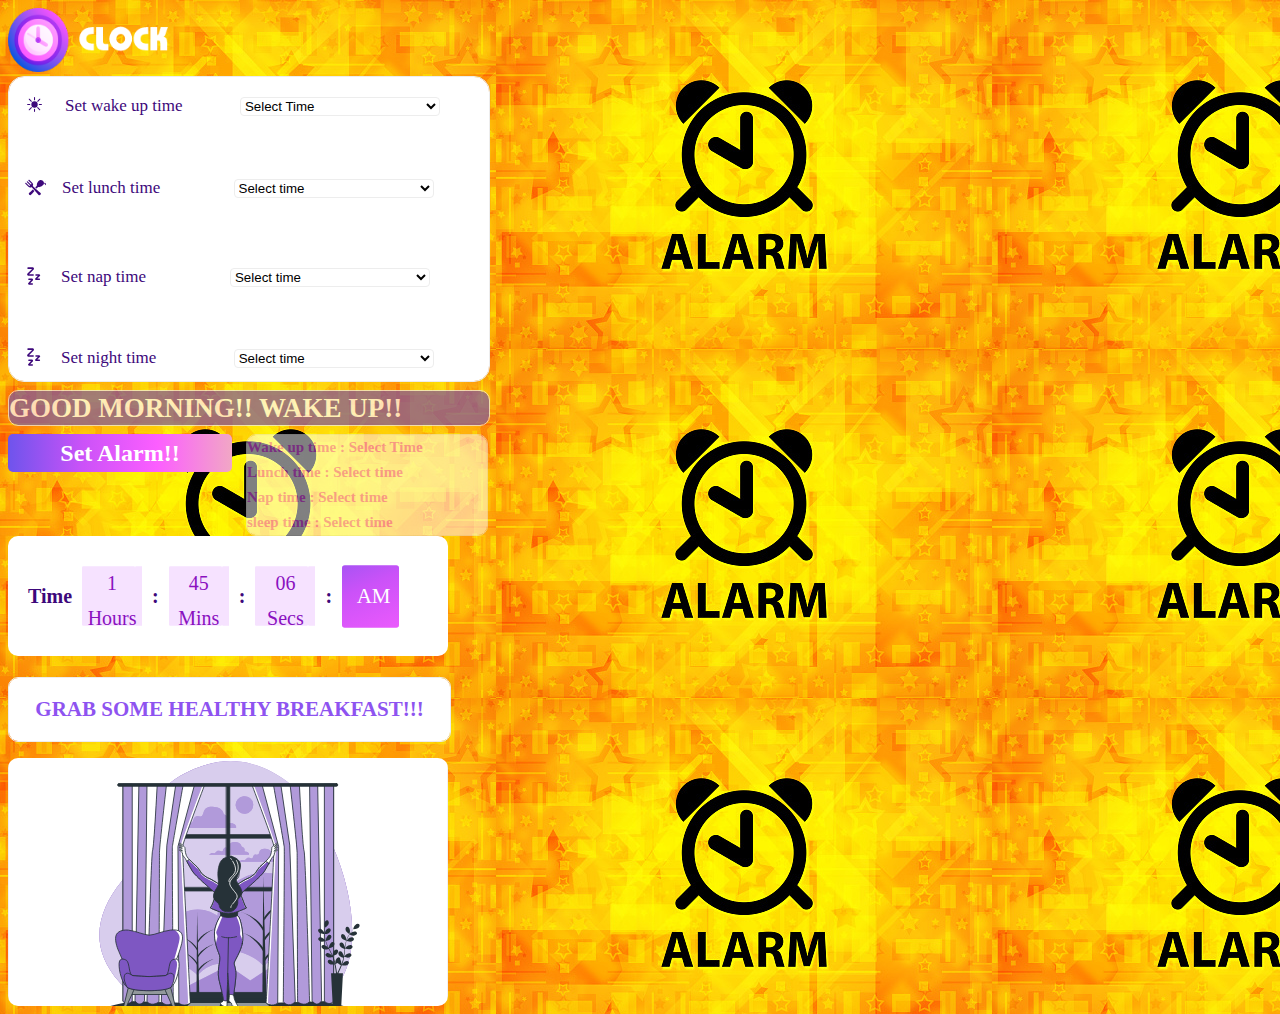
<file: P-1/index.html>
<!DOCTYPE html>
<html lang="en">
<head>
    <meta charset="UTF-8">
    <meta name="viewport" content="width=device-width, initial-scale=1.0">
    <title>Clock Good-Morning</title>
    <link rel="stylesheet" href="./style.css">
</head>
<body>
    <div class="conatiner">
        <div class="content-1">
            <img src="./clock_logo.png" alt="logo" class="logo">
            <div class="alarm">
                <li class="alarm-list1 alarm1"> <span>Set wake up time</span>
                <select name="wakeup" id="wakeup" class="select1">
                  <option value="Select time" required>Select Time</option>
                  <option value="10">10 am-11 am</option>
                  <option value="11">11 am-12 pm</option>
                  <option value="12">12 pm-01 pm</option>
                  <option value="13">01 pm-02 pm</option>
                  <option value="14">02 pm-03 pm</option>
                  <option value="15">03 pm-04 pm</option>
                  <option value="16">04 pm-05 pm</option>
                  <option value="17">05 pm-06 pm</option>
                  <option value="18">06 pm-07 pm</option>
                  <option value="19">07 pm-08 pm</option>
                  <option value="20">08 pm-09 pm</option>
                  <option value="21">09 pm-10 pm</option>
                  <option value="22">10 pm-11 pm</option>
                  <option value="23">11 pm-12 pm</option>
                  <option value="24">12 pm-01 am</option>
                  <option value="1">01 am-02 am</option>
                  <option value="2">02 am-03 am</option>
                  <option value="3">03 am-04 am</option>
                  <option value="4">04 am-05 am</option>
                  <option value="5">05 am-06 am</option>
                  <option value="6">06 am-07 am</option>
                  <option value="7">07 am-08 am</option>
                  <option value="8">08 am-09 am</option>
                  <option value="9">09 am-10 am</option>
                 </select></li>

                <li class="alarm-list2 alarm1"><span>Set lunch time</span>
                <select name="lunch" id="lunch" class="select2">
                <option value="Select time" required>Select time</option>
                 <option value="10">10 am-11 am</option>
                  <option value="11">11 am-12 pm</option>
                  <option value="12">12 pm-01 pm</option>
                  <option value="13">01 pm-02 pm</option>
                  <option value="14">02 pm-03 pm</option>
                  <option value="15">03 pm-04 pm</option>
                  <option value="16">04 pm-05 pm</option>
                  <option value="17">05 pm-06 pm</option>
                  <option value="18">06 pm-07 pm</option>
                  <option value="19">07 pm-08 pm</option>
                  <option value="20">08 pm-09 pm</option>
                  <option value="21">09 pm-10 pm</option>
                  <option value="22">10 pm-11 pm</option>
                  <option value="23">11 pm-12 pm</option>
                  <option value="24">12 pm-01 am</option>
                  <option value="1">01 am-02 am</option>
                  <option value="2">02 am-03 am</option>
                  <option value="3">03 am-04 am</option>
                  <option value="4">04 am-05 am</option>
                  <option value="5">05 am-06 am</option>
                  <option value="6">06 am-07 am</option>
                  <option value="7">07 am-08 am</option>
                  <option value="8">08 am-09 am</option>
                  <option value="9">09 am-10 am</option>
                </select></li>
              <li class="alarm-list3 alarm1"><span>Set nap time</span>
                <select name="nap" id="nap" class="select3">
                    <option  value="Select time" required>Select time</option>
                    <option value="10">10 AM-11 AM</option>
                    <option value="11">11 AM-12 PM</option>
                    <option value="12 PM-1 PM">12 PM-01 PM</option>
                    <option value="13">01 PM-02 PM</option>
                    <option value="14">02 PM-03 PM</option>
                    <option value="15">03 PM-04 PM</option>
                    <option value="16">04 PM-05 PM</option>
                    <option value="17">05 PM-06 PM</option>
                    <option value="18">06 PM-07 PM</option>
                    <option value="19">07 PM-08 PM</option>
                    <option value="20">08 PM-09 PM</option>
                    <option value="21">09 PM-10 PM</option>
                    <option value="22">10 PM-11 PM</option>
                    <option value="23">11 PM-12 AM</option>
                    <option value="24">12 AM-01 AM</option>
                    <option value="1">01 AM-02 AM</option>
                    <option value="2">02 AM-03 AM</option>
                    <option value="3">03 AM-04 AM</option>
                    <option value="4">04 AM-05 AM</option>
                    <option value="5">05 AM-06 AM</option>
                    <option value="6">06 AM-07 AM</option>
                    <option value="7">07 AM-08 AM</option>
                    <option value="8">08 AM-09 AM</option>
                    <option value="9">09 AM-10 AM</option>
                </select></li>
                <li class="alarm-list4 alarm1"><span>Set night time</span>
                <select name="night" id="night" class="select4">
                    <option  value="Select time" required>Select time</option>
                    <option value="10">10 AM-11 AM</option>
                    <option value="11">11 AM-12 PM</option>
                    <option value="12 PM-1 PM">12 PM-01 PM</option>
                    <option value="13">01 PM-02 PM</option>
                    <option value="14">02 PM-03 PM</option>
                    <option value="15">03 PM-04 PM</option>
                    <option value="16">04 PM-05 PM</option>
                    <option value="17">05 PM-06 PM</option>
                    <option value="18">06 PM-07 PM</option>
                    <option value="19">07 PM-08 PM</option>
                    <option value="20">08 PM-09 PM</option>
                    <option value="21">09 PM-10 PM</option>
                    <option value="22">10 PM-11 PM</option>
                    <option value="23">11 PM-12 AM</option>
                    <option value="24">12 AM-01 AM</option>
                    <option value="1">01 AM-02 AM</option>
                    <option value="2">02 AM-03 AM</option>
                    <option value="3">03 AM-04 AM</option>
                    <option value="4">04 AM-05 AM</option>
                    <option value="5">05 AM-06 AM</option>
                    <option value="6">06 AM-07 AM</option>
                    <option value="7">07 AM-08 AM</option>
                    <option value="8">08 AM-09 AM</option>
                    <option value="9">09 AM-10 AM</option>
                </select></li>
            </div>
            <div class="wish"><span id="wishcont"> GOOD MORNING!! WAKE UP!!</span></div>
            <div class="setalarm" id="triggerBtn" onclick="displayGreeting()">Set Alarm!!</div>
            <div class="timing"><span class="p" id="nwake">wake Up Time:10AM-11AM</span> <br><span class="p" id="nlunch"> Lunch Time:12Pm-1PM </span><br><span class="p" id="nnap"> Nap Time:4PM-5PM </span><br><span class="p" id="sleep"> Night TIme:8PM-9AM</span></div>
        </div>
        <div class="content-2">
            <div class="zindex">
    </div>
    </div>
            <div class="zindex1"></div>
            <div class="time">
                Time <span class="hr" id="nhour"></span>:<span class="hr" id="nminute">00 mins</span>:<span class="hr" id="nsecond">01 <br> secs</span>:<span class="hr1" id="nAM_PM">AM</span>
            </div>
            <div class="message" id="mesg">GRAB SOME HEALTHY BREAKFAST!!!</div>
            <div class="imagelog" id="changeImage">
            </div>
        </div>
    </div>
    <script src="script.js" defer></script>
</body>
</file>
<file: P-1/style.css>
body{
    background-image: url(istockphoto-1163955720-170667a.jpg);
}
.container{
    width: 100%;
    position:relative;
    left: 5em;
    display: inline-flex;
    flex-flow: row wrap;
    gap: 10px;
}
.content-1{
    height: auto;
    width: 30rem;
}
.content-2{
    width:30rem;
}
.logo{
    width: 10em;
    height: 4em;
}
.alarm{
    background-color: pink;
    width: 100%;
    height: 19em;
    border-radius: 1em;
    background: var(--unnamed-color-ffffff) 0% 0% no-repeat padding-box;
    border: 1px solid var(--unnamed-color-ededed);
    background: #FFFFFF 0% 0% no-repeat padding-box;
    border: 1px solid #EDEDED;
    opacity: 1;
}
li{
    list-style: none;
    margin-left: 1em;
}
li.alarm-list1::before {
    content: '';
    display: inline-block;
    height: 18px;
    width: 20px;
    background-image: url('./wake_up\ \(1\).svg');
    background-size: contain;
    position: relative;
    top: 3px;
    margin-top: 1em;
    margin-right: 1em;
  }
  li.alarm-list2::before {
    content: '';
    display: inline-block;
    height: 19px;
    width: 21px;
    background-image: url('./lunch_time\ \(1\).svg');
    background-size: contain;
    position: relative;
    top: 3px;
    margin-right: 1em;
    margin-top: 3.5em;
  }
  li.alarm-list3::before {
    content: '';
    display: inline-block;
    height: 18px;
    width: 20px;
    background-image: url('./nap_time\ \(1\).svg');
    background-size: contain;
    position: relative;
    top: 3px;
    margin-right: 1em;
    margin-top: 4em;
  }
  li.alarm-list4::before {
    content: '';
    display: inline-block;
    height: 18px;
    width: 20px;
    background-image: url('./nap_time\ \(1\).svg');
    background-size: contain;
    position: relative;
    top: 3px;
    margin-right: 1em;
    margin-top: 3.5em;
  }
/* }
.alarm-list1{
    list-style-image:url(./img/wake_up.svg) ;
}    
.alarm-list2{
    list-style-image: url(./img/lunch_time.svg);
}
.alarm-list3{
    list-style-image: url(./img/nap_time.svg);
}
.alarm-list4{
    list-style-image: url(./img/nap_time.svg);
}
*/
span{
    font: var(--unnamed-font-style-normal) normal var(--unnamed-font-weight-normal) var(--unnamed-font-size-18)/var(--unnamed-line-spacing-28) var(--unnamed-font-family-manrope);
    letter-spacing: var(--unnamed-character-spacing-0);
    color: var(--unnamed-color-3d087b);
    text-align: left;
    font: normal normal normal 17px/25px Manrope;
    letter-spacing: 0px;
    color: #3D087B;
    opacity: 1; 
}
select{
    background: var(--unnamed-color-ffffff) 0% 0% no-repeat padding-box;
    border: 1px solid var(--unnamed-color-ededed);
    background: #FFFFFF 0% 0% no-repeat padding-box;
    border: 1px solid #EDEDED;
    border-radius: 4px;
    opacity: 1;
}
.select1{
    margin-left: 4em;
    width: 15em
}
.select2{
    margin-left: 5.2em;
    width: 15em
}
.select3{
    margin-left: 6em;
    width: 15em;
}
.select4{
    margin-left: 5.5em;
    width: 15em;
}

.time{
    background-color: aliceblue;
    width: 50%;
    height: 130px;
}
.wish{
    width: 30em; 
    border-radius: 5px; 
    margin-top: 0.5em;
    border-radius: 5px;
    background: var(--unnamed-color-ffffff) 0% 0% no-repeat padding-box;
    border: 1px solid var(--unnamed-color-ededed);
    background: #7c55a1 0% 0% no-repeat padding-box;
    border: 1px solid #EDEDED;
    border-radius: 10px;
    opacity: 0.7;

}
#wishcont{
    font: var(--unnamed-font-style-normal) normal var(--unnamed-font-weight-900) 27px/34px var(--unnamed-font-family-bauhaus-hv-bt);
    letter-spacing: var(--unnamed-character-spacing-0);
    color: var(--unnamed-color-ffffff);
    text-align: left;
    font: normal normal 900 27px/34px Bauhaus Hv BT;
    letter-spacing: 0px;
    color: #fffdfd;
    opacity: 1;
}
.setalarm{
    margin-top: 0.5em;
    width: 14em;
    background-image: linear-gradient(
         to right,
        #6E54EC,#CB52F8,#FC5EFF,#F1A7C5

    );
    display: inline-block;
    border-radius: 5px;
    text-align: center;
    border: none;
}
.setalarm::first-line{
    font: var(--unnamed-font-style-normal) normal var(--unnamed-font-weight-600) var(--unnamed-font-size-24)/var(--unnamed-line-spacing-38) var(--unnamed-font-family-manrope);
    letter-spacing: var(--unnamed-character-spacing-0);
    color: var(--unnamed-color-ffffff);
    text-align: left;
    font: normal normal 600 24px/38px Manrope;
    letter-spacing: 0px;
    color: #FFFFFF;
}
.setalarm:hover{
    background-image: linear-gradient(
        to left,
        #6E54EC,#CB52F8,#FC5EFF,#F1A7C5

    );
    content: "Party Time";
}
.timing{
    margin-top: 0.5em;
    width: 15em;
    float: right;
    border-radius: 5px;
    background: var(--unnamed-color-ffffff) 0% 0% no-repeat padding-box;
    border: 1px solid var(--unnamed-color-ededed);
    background: #FFFFFF 0% 0% no-repeat padding-box;
    border: 1px solid #EDEDED;
    border-radius: 10px;
    opacity: 0.5;
}
.p{
    font: var(--unnamed-font-style-normal) normal bold 15px/25px var(--unnamed-font-family-manrope);
    letter-spacing: var(--unnamed-character-spacing-0);
    text-align: left;
    font: normal normal bold 15px/25px Manrope;
    letter-spacing: 0px;
    color: #F25CFE;
    opacity: 1;
}
.time{
    margin-top: 1em;
    width: 21em;
    height: 6em;
    display: flex;
    flex-direction: row;
    align-items: center;
    border-radius: 10px;
    font: var(--unnamed-font-style-normal) normal var(--unnamed-font-weight-600) 20px/32px var(--unnamed-font-family-manrope);
    letter-spacing: var(--unnamed-character-spacing-0);
    color: var(--unnamed-color-3d087b);
    text-align: left;
    font: normal normal 600 20px/32px Manrope;
    letter-spacing: 0px;
    color: #3D087B;
    opacity: 1;
    padding-left: 1em;
    background: var(--unnamed-color-ffffff) 0% 0% no-repeat padding-box;
    border: 1px solid var(--unnamed-color-ededed);
    background: #FFFFFF 0% 0% no-repeat padding-box;
}
.hr{
    width: 3em;
    height: 3em;
    background-image: url(./timeline\ \(1\).svg);
    margin: 10px;
    background-size: contain;
    font: var(--unnamed-font-style-normal) normal var(--unnamed-font-weight-normal) var(--unnamed-font-size-36)/var(--unnamed-line-spacing-43) var(--unnamed-font-family-barlow);
    letter-spacing: var(--unnamed-character-spacing-0);
    color: var(--unnamed-color-8a11bf);
    text-align: center;
    font: normal normal normal 20px/35px Barlow;
    letter-spacing: 0px;
    color: #8A11BF;
    opacity: 1;
}
.hr1{
    width: 3em;
    height: 3em;
    background-image: url(./AM_svg\ \(1\).svg);
    margin: 10px;
    background-size: contain;
    background-repeat: no-repeat;
    font: var(--unnamed-font-style-normal) normal var(--unnamed-font-weight-normal) var(--unnamed-font-size-36)/var(--unnamed-line-spacing-43) var(--unnamed-font-family-barlow);
    letter-spacing: var(--unnamed-character-spacing-0);
    color: var(--unnamed-color-8a11bf);
    font: normal normal normal 21px/35px Barlow;
    letter-spacing: 0px;
    color: #FFFFFF;
    opacity: 1;
    display: flex;
    align-items: center;
    justify-content: center;
}
.zindex{
    width: 19em;
    height: 5em;
    background: var(--unnamed-color-ffffff) 0% 0% no-repeat padding-box;
    background: #FFFFFF 0% 0% no-repeat padding-box;
    border-radius: 5px;
    opacity: 0.7;
    position: absolute;
    margin-top: 4.3rem;
    margin-left: 4.5rem;
    z-index: -1;
    
}
.zindex1{
    width: 15em;
    height: 5em;
    background: var(--unnamed-color-ffffff) 0% 0% no-repeat padding-box;
    background: #FFFFFF 0% 0% no-repeat padding-box;
    border-radius: 5px;
    opacity: 0.2;
    position: absolute;
    margin-top: 4.7rem;
    margin-left: 7rem;
    z-index: -2;
}
.message{
    margin-top: 1em;
    width: 21em;
    height: 3em;
    background: var(--unnamed-color-ffffff) 0% 0% no-repeat padding-box;
    border: 1px solid var(--unnamed-color-ededed);
    background: #FFFFFF 0% 0% no-repeat padding-box;
    border: 1px solid #EDEDED;
    border-radius: 10px;
    opacity: 1;
    font: var(--unnamed-font-style-normal) normal var(--unnamed-font-weight-900) var(--unnamed-font-size-30)/40px var(--unnamed-font-family-bauhaus-hv-bt);
    letter-spacing: var(--unnamed-character-spacing-0);
    color: var(--unnamed-color-8e53f0);
    letter-spacing: 0px;
    color: #8E53F0;
    text-transform: uppercase;
    opacity: 1;
    font: normal normal 900 21px/31px Bauhaus Hv BT;
    display: flex;
    align-items: center;
    justify-content: center;
}
.imagelog{
    margin-top: 1em;
    width: 27.5em;
    height: 15.5em;
    border-radius: 10px;
    /* background: transparent url('img/Component 30 – 1.png') 0% 0% no-repeat padding-box; */
    opacity: 1;
    background-image: url(./component.svg);
    background-size: cover;
    background-repeat: no-repeat;
    background-position: center center;
    background-color: #EDEDED;
}
@media(max-width:1000px){
    .container{
        display: flex;
        justify-content: center;
    }
    .setalarm{
        display: block;
        width: 100%;
    }
    .timing{
        float: none;
        display: block;
        width: 100%;
        text-align: center;
    }
    .time{
        width: 95%;
    }
    .message{
        width: 100%;
    }
    .imagelog{
        width: 100%;
    }
}
</file>
